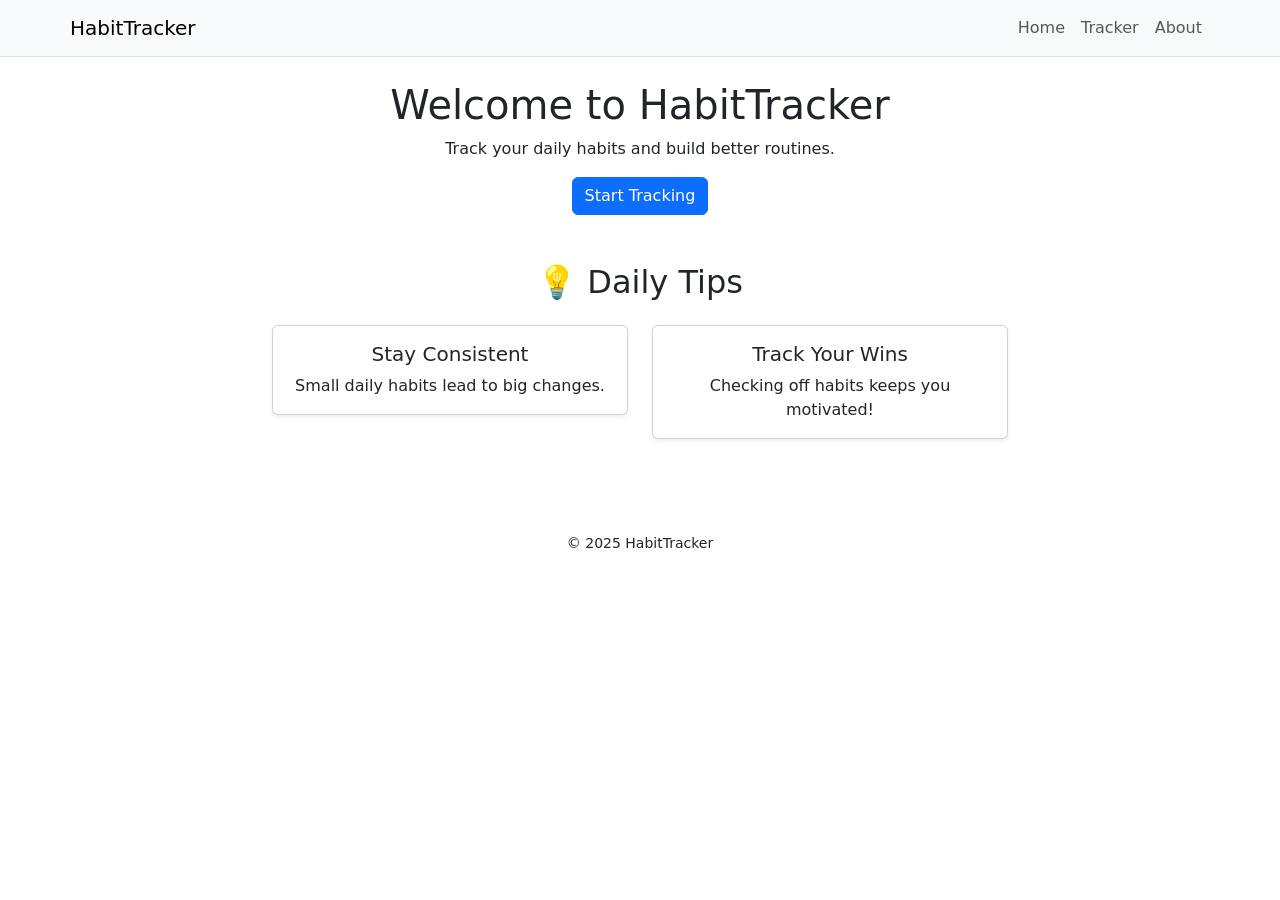
<file: index.html>
<!DOCTYPE html>
<html lang="en">

<head>
    <meta charset="UTF-8">
    <title>HabitTracker | Home</title>
    <meta name="viewport" content="width=device-width, initial-scale=1">
    <link href="https://cdn.jsdelivr.net/npm/bootstrap@5.3.0/dist/css/bootstrap.min.css" rel="stylesheet">
    <link rel="stylesheet" href="styles.css">
</head>

<body>

    <header class="bg-light border-bottom mb-4">
        <nav class="navbar navbar-expand-lg navbar-light container">
            <a class="navbar-brand" href="index.html">HabitTracker</a>
            <button class="navbar-toggler" type="button" data-bs-toggle="collapse" data-bs-target="#navbarNav">
                <span class="navbar-toggler-icon"></span>
            </button>
            <div class="collapse navbar-collapse" id="navbarNav">
                <ul class="navbar-nav ms-auto">
                    <li class="nav-item"><a class="nav-link" href="">Home</a></li>
                    <li class="nav-item"><a class="nav-link" href="">Tracker</a></li>
                    <li class="nav-item"><a class="nav-link" href="">About</a></li>
                </ul>
            </div>
        </nav>
    </header>

    <main class="container text-center">
        <h1>Welcome to HabitTracker</h1>
        <p>Track your daily habits and build better routines.</p>
        <a href="" class="btn btn-primary">Start Tracking</a>
    </main>

    <section class="container my-5">
        <h2 class="text-center mb-4">💡 Daily Tips</h2>
        <div class="row justify-content-center">
      
          <!-- Slide-In Card 1 -->
          <div class="col-md-4 mb-4">
            <div class="animated-card card shadow-sm">
              <div class="card-body text-center">
                <h5 class="card-title">Stay Consistent</h5>
                <p class="card-text">Small daily habits lead to big changes.</p>
              </div>
            </div>
          </div>
      
          <!-- Slide-In Card 2 -->
          <div class="col-md-4 mb-4">
            <div class="animated-card card shadow-sm">
              <div class="card-body text-center">
                <h5 class="card-title">Track Your Wins</h5>
                <p class="card-text">Checking off habits keeps you motivated!</p>
              </div>
            </div>
          </div>
      
        </div>
      </section>
      

    <footer class="text-center">
        <small>&copy; 2025 HabitTracker</small>
    </footer>

    <script src="https://cdn.jsdelivr.net/npm/bootstrap@5.3.0/dist/js/bootstrap.bundle.min.js"></script>
</body>

</html>
</file>
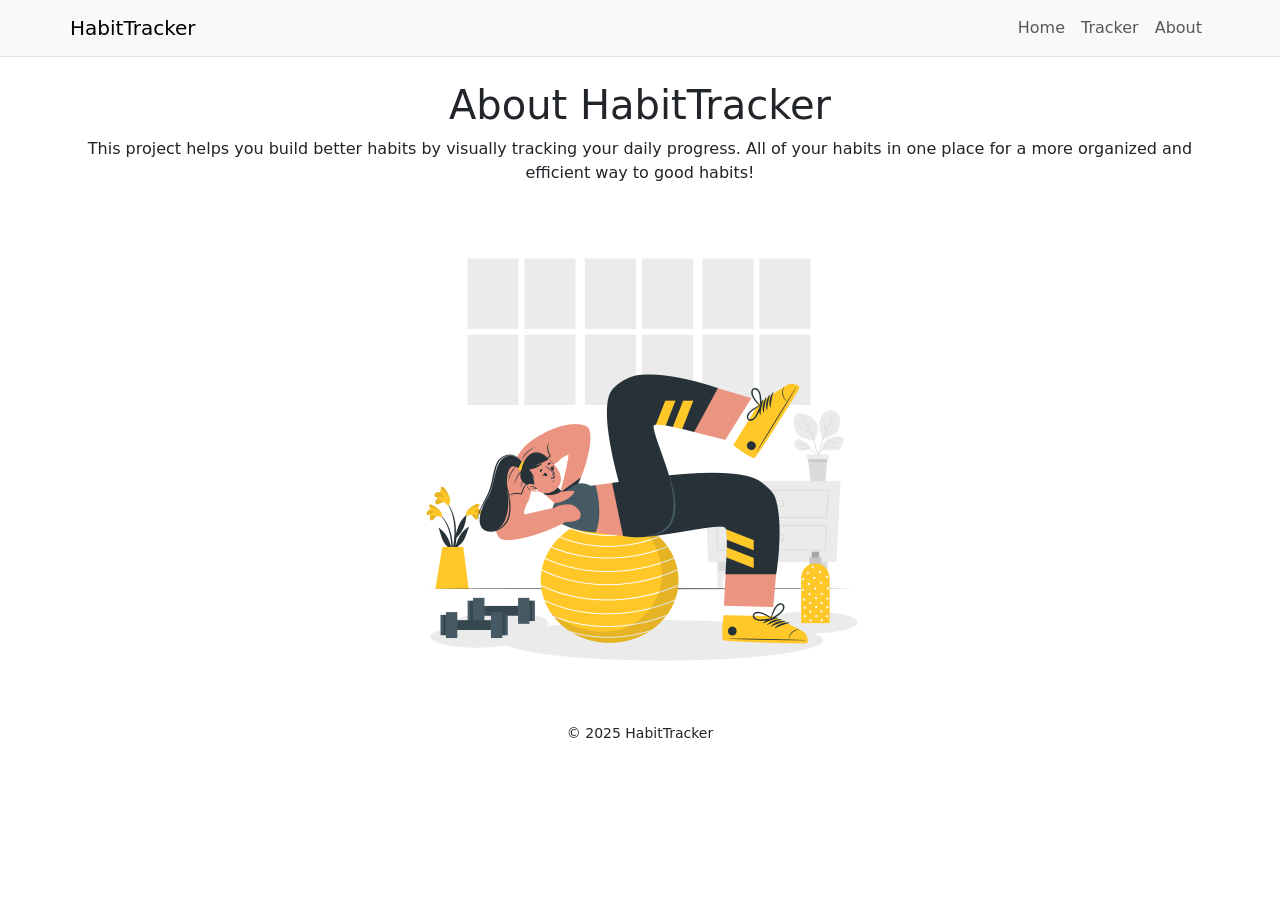
<file: about.html>
<!DOCTYPE html>
<html lang="en">

<head>
    <meta charset="UTF-8">
    <title>HabitTracker | About</title>
    <meta name="viewport" content="width=device-width, initial-scale=1">
    <link href="https://cdn.jsdelivr.net/npm/bootstrap@5.3.0/dist/css/bootstrap.min.css" rel="stylesheet">
    <link rel="stylesheet" href="styles.css">
</head>

<body>

    <header class="bg-light border-bottom mb-4">
        <nav class="navbar navbar-expand-lg navbar-light container">
            <a class="navbar-brand" href="">HabitTracker</a>
            <button class="navbar-toggler" type="button" data-bs-toggle="collapse" data-bs-target="#navbarNav">
                <span class="navbar-toggler-icon"></span>
            </button>
            <div class="collapse navbar-collapse" id="navbarNav">
                <ul class="navbar-nav ms-auto">
                    <li class="nav-item"><a class="nav-link" href="index.html">Home</a></li>
                    <li class="nav-item"><a class="nav-link" href="">Tracker</a></li>
                    <li class="nav-item"><a class="nav-link" href="">About</a></li>
                </ul>
            </div>
        </nav>
    </header>

    <main class="container">
        <section class="text-center">
            <h1>About HabitTracker</h1>
            <p>This project helps you build better habits by visually tracking your daily progress. All of your habits in one place for a more organized and efficient way to good habits!</p>
            <img src="Training at home-cuate.png" width="500" >
        </section>
    </main>

    <footer class="text-center">
        <small>&copy; 2025 HabitTracker</small>
    </footer>

    <script src="https://cdn.jsdelivr.net/npm/bootstrap@5.3.0/dist/js/bootstrap.bundle.min.js"></script>
</body>

</html>
</file>
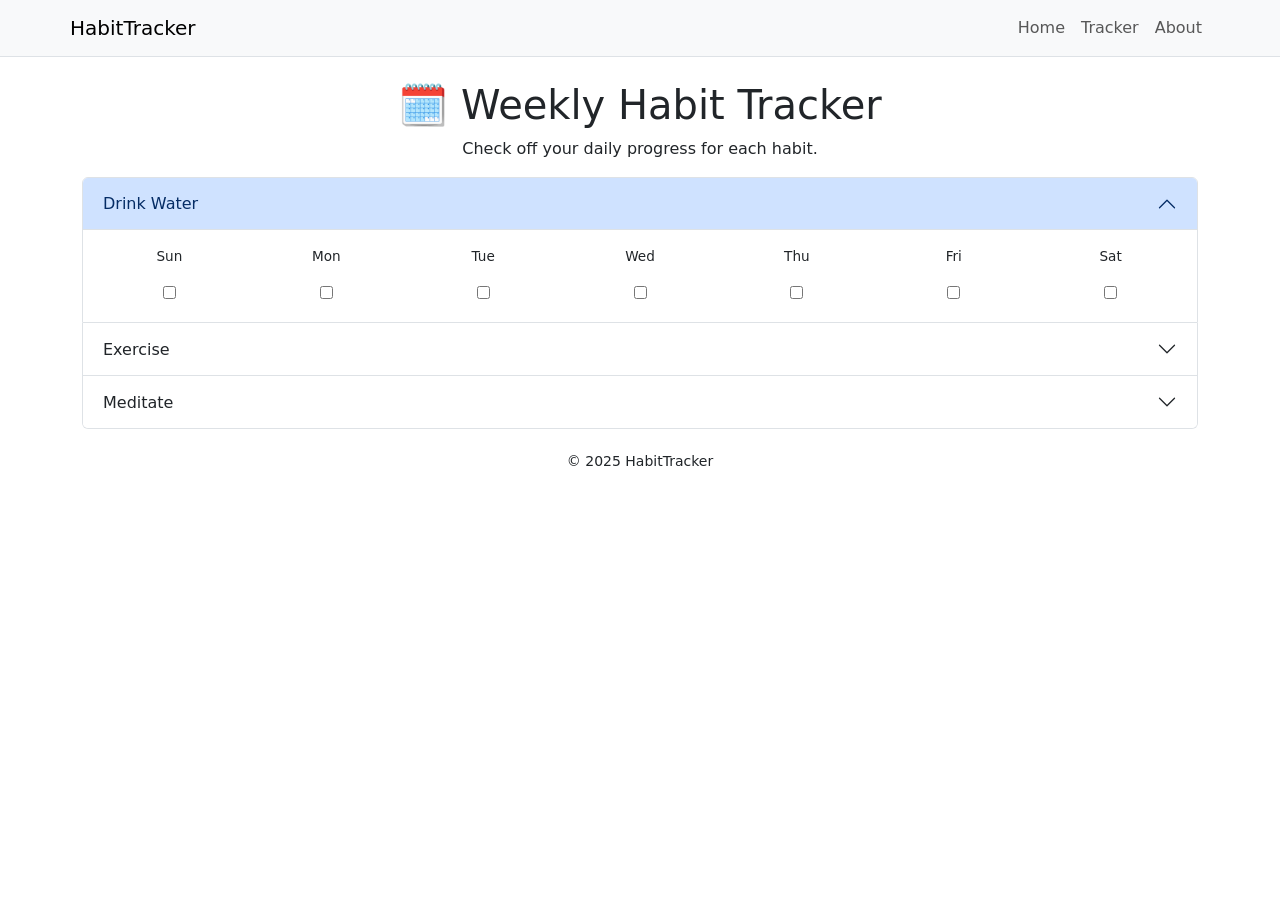
<file: habittracker.html>
<!DOCTYPE html>
<html lang="en">

<head>
    <meta charset="UTF-8">
    <meta name="viewport" content="width=device-width, initial-scale=1.0">
    <title>Document</title>
    <link href="https://cdn.jsdelivr.net/npm/bootstrap@5.3.0/dist/css/bootstrap.min.css" rel="stylesheet">
    <link rel="stylesheet" href="styles.css">
</head>
<header class="bg-light border-bottom mb-4">
    <nav class="navbar navbar-expand-lg navbar-light container">
        <a class="navbar-brand" href="index.html">HabitTracker</a>
        <button class="navbar-toggler" type="button" data-bs-toggle="collapse" data-bs-target="#navbarNav">
            <span class="navbar-toggler-icon"></span>
        </button>
        <div class="collapse navbar-collapse" id="navbarNav">
            <ul class="navbar-nav ms-auto">
                <li class="nav-item"><a class="nav-link" href="">Home</a></li>
                <li class="nav-item"><a class="nav-link" href="">Tracker</a></li>
                <li class="nav-item"><a class="nav-link" href="">About</a></li>
            </ul>
        </div>
    </nav>
</header>

<body>
    <main class="container">
        <section class="text-center">
            <h1>🗓️ Weekly Habit Tracker</h1>
            <p>Check off your daily progress for each habit.</p>
        </section>

        <div class="accordion" id="accordionExample">
            <div class="accordion-item">
                <h2 class="accordion-header">
                    <button class="accordion-button" type="button" data-bs-toggle="collapse"
                        data-bs-target="#collapseOne" aria-expanded="true" aria-controls="collapseOne">
                        Drink Water
                    </button>
                </h2>
                <div id="collapseOne" class="accordion-collapse collapse show" data-bs-parent="#accordionExample">
                    <div class="accordion-body">
                        <div class="row text-center mb-3">
                            <div class="col day-label">Sun</div>
                            <div class="col day-label">Mon</div>
                            <div class="col day-label">Tue</div>
                            <div class="col day-label">Wed</div>
                            <div class="col day-label">Thu</div>
                            <div class="col day-label">Fri</div>
                            <div class="col day-label">Sat</div>
                        </div>
                        <div class="row text-center">
                            <div class="col"><input type="checkbox"></div>
                            <div class="col"><input type="checkbox"></div>
                            <div class="col"><input type="checkbox"></div>
                            <div class="col"><input type="checkbox"></div>
                            <div class="col"><input type="checkbox"></div>
                            <div class="col"><input type="checkbox"></div>
                            <div class="col"><input type="checkbox"></div>
                        </div>
                    </div>
                </div>
            </div>
            <div class="accordion-item">
                <h2 class="accordion-header">
                    <button class="accordion-button collapsed" type="button" data-bs-toggle="collapse"
                        data-bs-target="#collapseTwo" aria-expanded="false" aria-controls="collapseTwo">
                        Exercise
                    </button>
                </h2>
                <div id="collapseTwo" class="accordion-collapse collapse" data-bs-parent="#accordionExample">
                    <div class="accordion-body">
                        <div class="row text-center mb-3">
                            <div class="col day-label">Sun</div>
                            <div class="col day-label">Mon</div>
                            <div class="col day-label">Tue</div>
                            <div class="col day-label">Wed</div>
                            <div class="col day-label">Thu</div>
                            <div class="col day-label">Fri</div>
                            <div class="col day-label">Sat</div>
                        </div>
                        <div class="row text-center">
                            <div class="col"><input type="checkbox"></div>
                            <div class="col"><input type="checkbox"></div>
                            <div class="col"><input type="checkbox"></div>
                            <div class="col"><input type="checkbox"></div>
                            <div class="col"><input type="checkbox"></div>
                            <div class="col"><input type="checkbox"></div>
                            <div class="col"><input type="checkbox"></div>
                        </div>
                    </div>
                </div>
            </div>
            <div class="accordion-item">
                <h2 class="accordion-header">
                    <button class="accordion-button collapsed" type="button" data-bs-toggle="collapse"
                        data-bs-target="#collapseThree" aria-expanded="false" aria-controls="collapseThree">
                        Meditate
                    </button>
                </h2>
                <div id="collapseThree" class="accordion-collapse collapse" data-bs-parent="#accordionExample">
                    <div class="accordion-body">
                        <div class="row text-center mb-3">
                            <div class="col day-label">Sun</div>
                            <div class="col day-label">Mon</div>
                            <div class="col day-label">Tue</div>
                            <div class="col day-label">Wed</div>
                            <div class="col day-label">Thu</div>
                            <div class="col day-label">Fri</div>
                            <div class="col day-label">Sat</div>
                        </div>
                        <div class="row text-center">
                            <div class="col"><input type="checkbox"></div>
                            <div class="col"><input type="checkbox"></div>
                            <div class="col"><input type="checkbox"></div>
                            <div class="col"><input type="checkbox"></div>
                            <div class="col"><input type="checkbox"></div>
                            <div class="col"><input type="checkbox"></div>
                            <div class="col"><input type="checkbox"></div>
                        </div>
                    </div>
                </div>
            </div>
        </div>

    </main>

    <footer class="text-center">
        <small>&copy; 2025 HabitTracker</small>
    </footer>
    <!-- Connect to Bootstrap Here!!-->
    <!-- <script src="https://cdn.jsdelivr.net/npm/bootstrap@5.3.0/dist/js/bootstrap.bundle.min.js"></script> -->

</body>

</html>
</file>
<file: styles.css>
.habit-card {
    margin-bottom: 15px;
}

.day-label {
    font-weight: 500;
    font-size: 0.85rem;
}

.habit-icon {
    font-size: 1.2rem;
    margin-right: 8px;
    color: #0d6efd;
}
footer{
    padding-top: 20px;
}

/* Slide-In on Hover */
.animated-card {
    transition: transform 0.3s ease, background-color 0.3s ease, box-shadow 0.3s ease;
    background-color: #ffffff;
  }
  
  .animated-card:hover {
    transform: scale(1.05);
    background-color: #e3f2fd; /* light blue */
    box-shadow: 0 12px 24px rgba(0, 0, 0, 0.15);
  }
</file>
